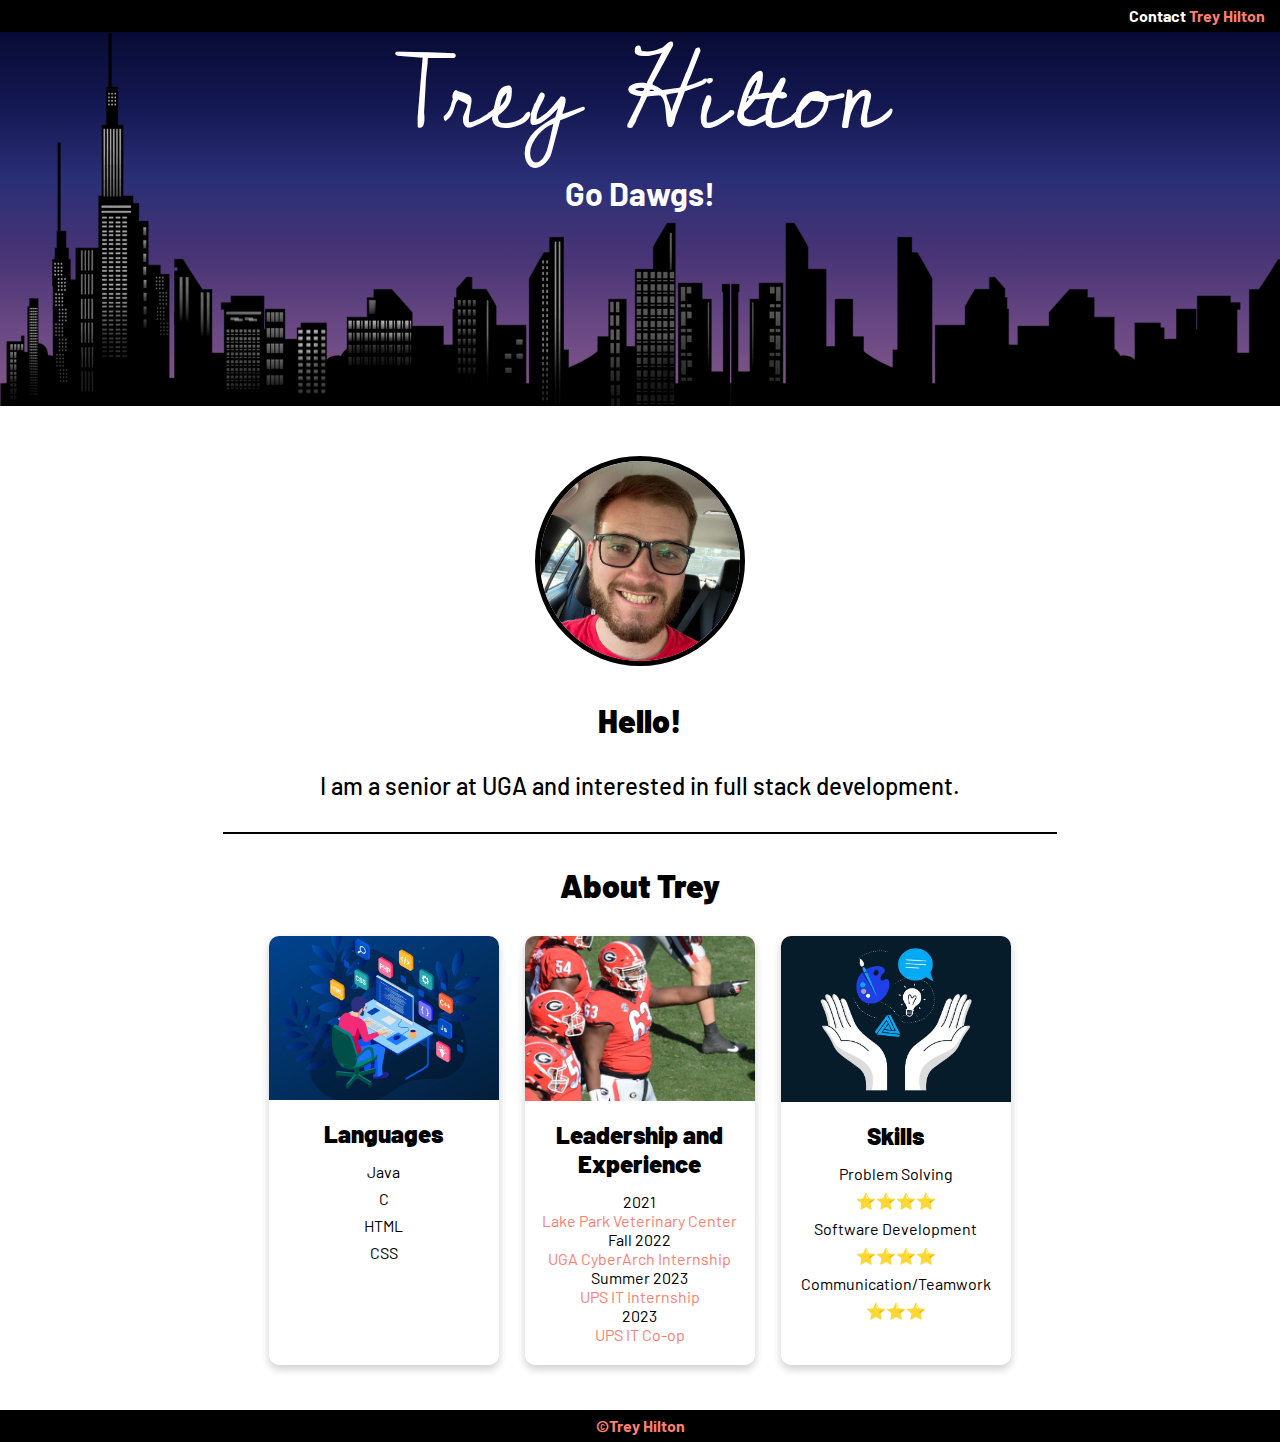
<file: index.html>
<!DOCTYPE html>
<html lang="en">
<head>
    <meta charset="UTF-8">
    <meta name="viewport" content="width=device-width, initial-scale=1.0">
    <link rel="stylesheet" href="css/style.css">
    <title>Trey Hilton</title>
</head>
<body>
    
    <nav>
        <p id="nav-para"><b>Contact <a class="link" href="contact.html">Trey Hilton</a></b></p>
    </nav>

    <section class="splash">
        <h1 id="splash_name">Trey Hilton</h1>
        <h2 id="splash_phrase">Go Dawgs!</h2>
        <img id="skyline" src="images/skyline.png" alt="skyline">
    </section>

    <section class="headshot_sec">
        <img id="headshot" src="images/headshot.jpg" alt="Headshot of Trey Hilton">
        <h1 class="h1_titles"><b>Hello!</b></h1>
        <p id="description">I am a senior at UGA and interested in full stack development.</p>
        <hr class="line">
    </section>

    <section class="cards">
        
        <h1 class="h1_titles"><b>About Trey</b></h1>
        
        <div class="three-col">
            <div class="card">
                <img src="images/language.jpg" alt="Language Picture">        
                <div class="container">
                    <h2><b>Languages</b></h2>
                    <p>Java</p>
                    <p>C</p>
                    <p>HTML</p>
                    <p>CSS</p>
                </div>
            </div>

            <div class="card">
                <img src="images/leadership.jpg" alt="Leadership Picture">
                <div class="leadership">
                    <h2><b>Leadership and Experience</b></h2>
                    <p>2021</p>
                    <p><a class="link" href="https://m.facebook.com/profile.php?id=552049028275550">Lake Park Veterinary Center</a></p>
                    <p>Fall 2022</p>
                    <p><a class="link" href="https://cyberarch.uga.edu/">UGA CyberArch Internship</a></p>
                    <p>Summer 2023</p>
                    <p><a class="link" href="https://www.jobs-ups.com/category/internship-and-co-op-jobs/1187/4662/1">UPS IT Internship</a></p>
                    <p>2023</p>
                    <p><a class="link" href="https://www.jobs-ups.com/category/internship-and-co-op-jobs/1187/4662/1">UPS IT Co-op</a></p> 
                </div>
            </div>

            <div class="card">
                <img src="images/skills.jpg" alt="Skills Picture">
                <div class="container">
                    <h2><b>Skills</b></h2>
                    <p>Problem Solving</p>
                    <p>⭐⭐⭐⭐</p>
                    <p>Software Development</p>
                    <p>⭐⭐⭐⭐</p>
                    <p>Communication/Teamwork</p>
                    <p>⭐⭐⭐</p>
                </div>
            </div>
        </div>

    </section> <!--main-->
    
    <footer>
        <p id="footer-para"><b><a class="link" href="contact.html">&copyTrey Hilton</a></b></p>
    </footer>
    
</body>
</html>
</file>
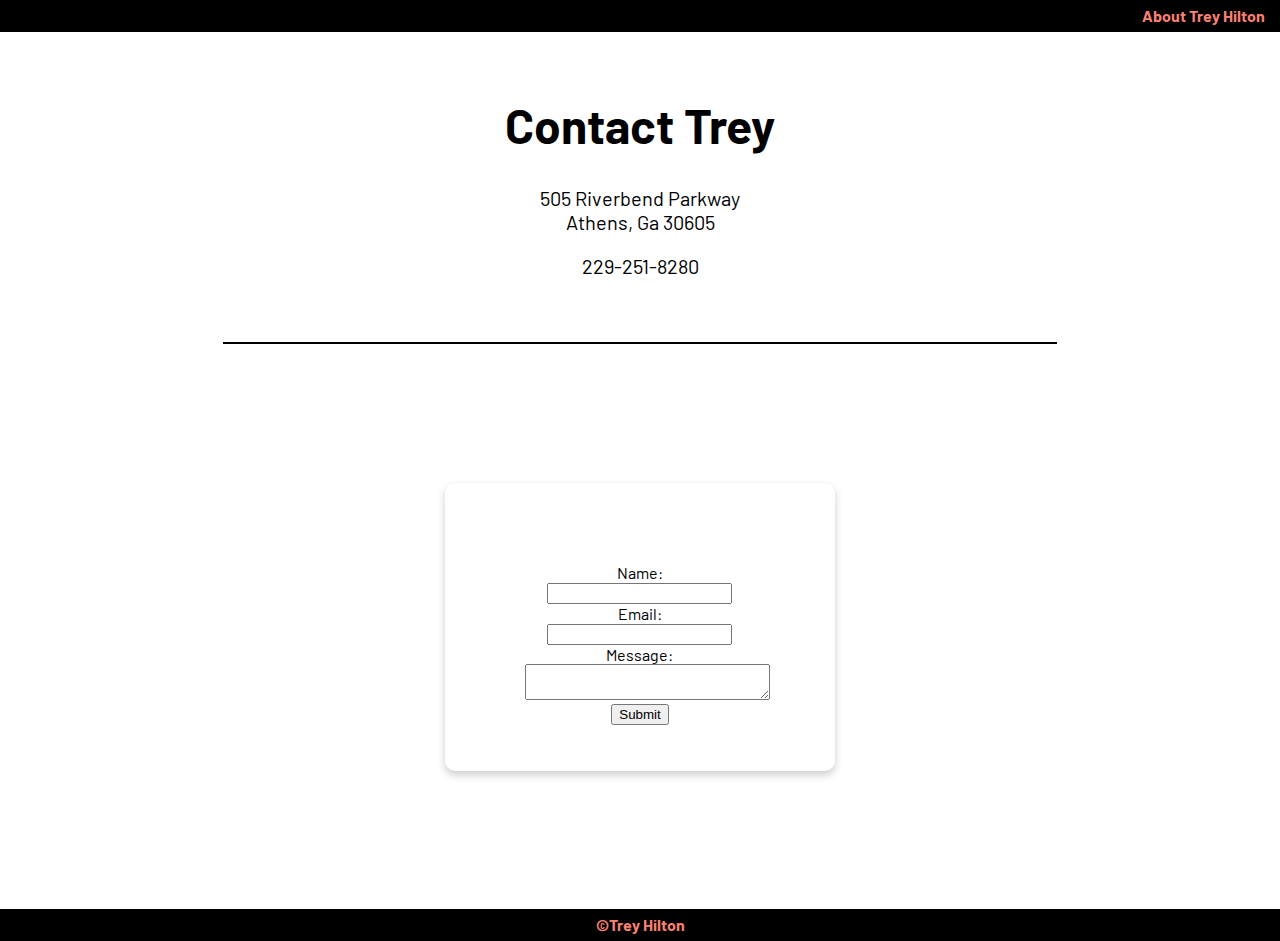
<file: contact.html>
<!DOCTYPE html>
<html lang="en">
<head>
    <meta charset="UTF-8">
    <meta name="viewport" content="width=device-width, initial-scale=1.0">
    <link rel="stylesheet" href="css/style.css">
    <title>Contact Trey Hilton</title>
</head>
<body>
    <nav>
        <p id="nav-para"><b><a class="link" href="index.html">About Trey Hilton</a></b></p>
    </nav>
    <div class="contact-information">
        <h1>Contact Trey</h1>
        <p>505 Riverbend Parkway 
        <br>Athens, Ga 30605</p>
        <p>229-251-8280</p>
    </div>
    <hr class="line">
    <div class="one-col">
        <div class="contact-card">
            <form action="mailto:trhilton94@gmail.com" method="post">
                <label>Name:</label>
                <input type="text">
                <br>
                <label>Email:</label>
                <input type="text">
                <br>
                <label>Message:</label>
                <br>
                <textarea cols="28" rows="2"></textarea>
                <br>
                <input type="submit">
                <br>
                <br>
            </form>
        </div>
    </div>
    <footer>
        <p id="footer-para"><b><a class="link" href="index.html">&copyTrey Hilton</a></b></p>
    </footer>
</body>
</html>
</file>
<file: css/style.css>
@import url(https://fonts.googleapis.com/css?family=Cedarville+Cursive);
@import url(https://fonts.googleapis.com/css?family=Barlow);

body {
    margin: 0px;
    text-align: center;
    font-family: "Barlow";
}
nav {
    display: flex;
    margin: 0;
    height: 2rem;
    justify-content: end;
    background-color: black;
}
#nav-para {
    color: white;
    position: relative;
    bottom: 10px;
    right: 15px;
}
.link:link {
    color: salmon;
    text-decoration: none;
}
.link:visited {
    color: hotpink;
    text-decoration: none;
}
.link:hover {
    color: aqua;
    text-decoration: underline;
}
.link:active {
    color: red;
    text-decoration: underline;
}
.splash {
    display: flex;
    justify-content: center;
    align-items: center;
    background: linear-gradient(to bottom, 
    #070B34, #141852, #2B2F77, #483475, #6B4984, #855988);
    margin: 0px;
}
#splash_name {
    position: absolute;
    padding-bottom: 19vw;
    font-family: "Cedarville Cursive";
    font-weight: lighter;
    font-size: 8vw;
    color: white;
}
#splash_phrase {
    position: absolute;
    padding-bottom: 4vw;
    font-weight: bold;
    font-size: 2.5vw;
    color: white;
}
#skyline {
    max-width: 100%;
    height: auto;
}
.headshot_sec {
    margin-top: 50px;
}
#headshot {
    border-radius: 100%;
    border: 5px solid black;
    width: 200px;
}
.h1_titles {
    font-weight: bold;
    font-size: 2rem;
    margin: 2rem;
}
#description {
    font-weight: 500;
    font-size: 1.5rem;
    margin: 2rem;
}
.line {
    border: 1px solid black;
    width: 65%;
    margin-left: auto;
    margin-right: auto;
}
.three-col {
    display: grid;
    justify-items: center;
    grid-template-columns: 1fr 1fr 1fr;
    margin-left: 20vw;
    margin-right: 20vw;
    margin-bottom: 5vh;
}
.card {
    box-shadow: 0 4px 8px 0 rgba(0,0,0,0.2);
    transition: 0.3s;
    border-radius: 10px;
    width: 18vw;
    min-width: 18vw;
}
.card:hover {
    box-shadow: 0 8px 16px 0 rgba(0,0,0,0.2);
}
.card img {
    border-radius: 10px 10px 0 0;
    width: 100%;
}
.card div {
    padding: 2px 12px;
    height: 16rem;
}
.container p {
    display: flex;
    flex-direction: column;
    margin: 8px;
    font-size: 1em;
}
.container h2 {
    margin: 14px;
}
.leadership p {
    display: flex;
    flex-direction: column;
    margin: 0px;
    font-size: 1em;
}
.leadership h2 {
    margin: 14px;
}
footer {
    display: flex;
    height: 2rem;
    justify-content: center;
    background-color: black;
    margin: 0;
}
#footer-para {
    position: relative;
    bottom: 10px;
}

/* Contact Page CSS */
.contact-information {
    margin: 4em;
}
.contact-information h1 {
    font-size: 3em;
}
.contact-information p {
    font-size: 1.25em;
}
.one-col {
    display: grid;
    justify-items: center;
    grid-template-columns: 1fr;
    margin: 138.5px;
}
.contact-card {
    padding: 5em;
    height: 8rem;
    box-shadow: 0 4px 8px 0 rgba(0,0,0,0.2);
    border: black;
    border-radius: 10px;
    width: 18vw;
    min-width: 18vw;
}

@media all and (max-width: 800px) {
    .three-col {
        grid-template-columns: 1fr;
        row-gap: 5vh;
    }
    .card {
        width: 50vw;
    }
}
@media all and (max-width: 1200px) and (min-width: 801px) {
    .three-col {
        grid-template-columns: 1fr 1fr;
        row-gap: 5vh;
        margin-left: 15vw;
        margin-right: 15vw;
    }
    .card {
        width: 30vw;
    }
}
</file>
